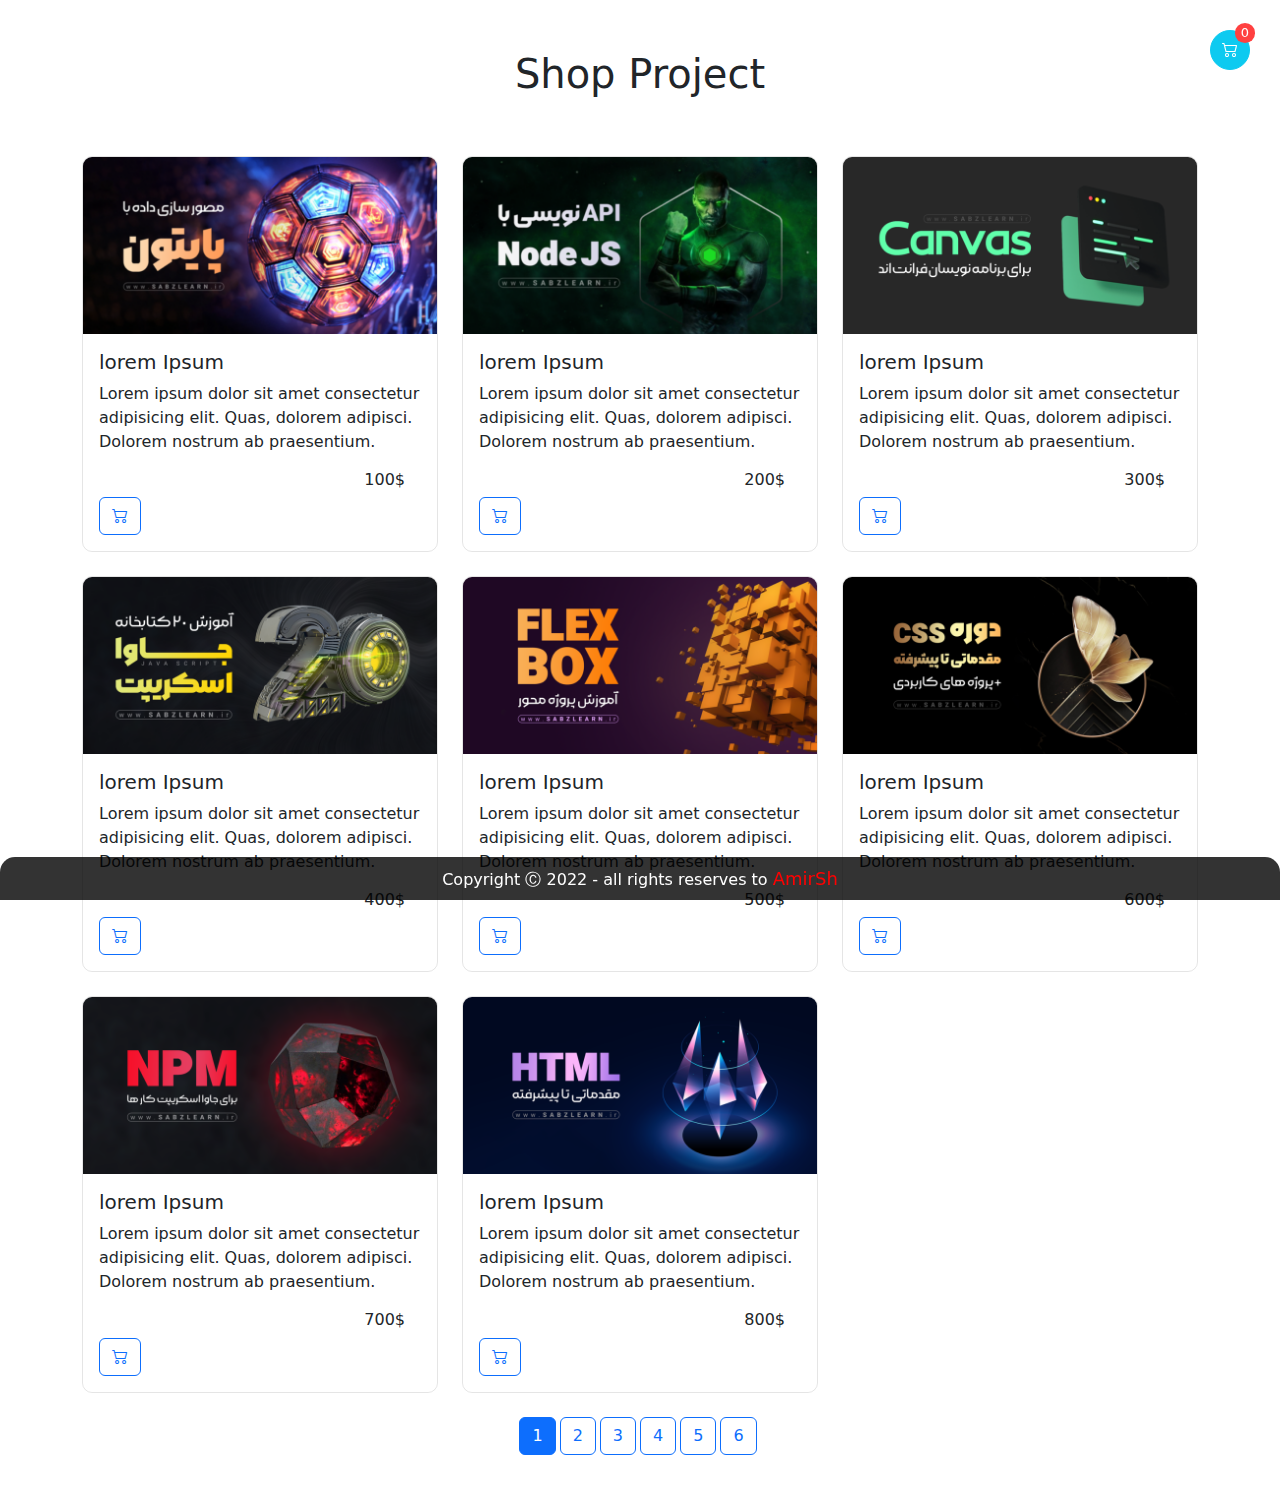
<file: index.html>
<!DOCTYPE html>
<html lang="en">
<head>
    <meta charset="UTF-8">
    <meta http-equiv="X-UA-Compatible" content="IE=edge">
    <meta name="viewport" content="width=device-width, initial-scale=1.0">
    <!-- BootStrap Icon CDN-->
    <link rel="stylesheet" href="https://cdn.jsdelivr.net/npm/bootstrap-icons@1.8.3/font/bootstrap-icons.css">
    <!-- BootStrap -->
    <link rel="stylesheet" href="./Source/BootStrap/Css/bootstrap.min.css">
    <!-- Css StyleSheet -->
    <link rel="stylesheet" href="./Source/Css/style.css">
    <title>Shop Project</title>
</head>
<body>
    <h1 class="title text-center">Shop Project</h1>

    <div class="cart-btn-container">
        <a class="btn btn-info" href="./cart-index.html"><i class="bi bi-cart2"></i></a>
        <span class="user-basket-items-count">0</span>
    </div>

    <div class="alerts-container">
        <!-- item added Alert Ex
        <div class="item-added">Item successfully added to your cart</div> -->

        <!-- item exist alert Ex
        <div class="item-exist">This item already exists in your cart</div> -->
    </div>

    <div class="main-card-container container">
        <div class="row">
            <!-- card EX
            <div class="card-container col-12 col-md-6 col-lg-4 mb-4">
                <div class="card-item">
                    <div class="card-item-img-container w-100">
                        <img class="card-item-img img-fluid w-100" src="./Source/Media/Img/card-img-1.png">
                    </div>
                    <div class="card-item-info m-3">
                        <h5 class="card-item-title">lorem</h5>
                        <div class="card-item-detail my-2">Lorem ipsum dolor sit amet consectetur adipisicing elit. Quas, dolorem adipisci. Dolorem nostrum ab praesentium.</div>
                        <h6 class="card-item-price text-end me-3 mt-3">500$</h6>
                        <button class="card-item-btn btn btn-outline-primary" title="Add To Cart"><i class="card-item-Basket-icon bi bi-cart2"></i></button>
                    </div>
                </div>
            </div> -->
        </div>
    </div>

    <div class="pagiantion-buttons-container text-center pb-2 mb-5">
        <!-- Btn EX
        <button class="pagiantion-btn btn btn-outline-primary active">1</button> -->
    </div>

    <footer>
        <div class="copy-right text-center py-2">Copyright Ⓒ 2022 - all rights reserves to <span>AmirSh</span></div>
    </footer>

    <!-- BootStrap -->
    <script src="./Source/BootStrap/Js/bootstrap.bundle.js"></script>
    <!-- Main Script -->
    <script src="./Source/Js/script.js"></script>
</body>
</html>
</file>
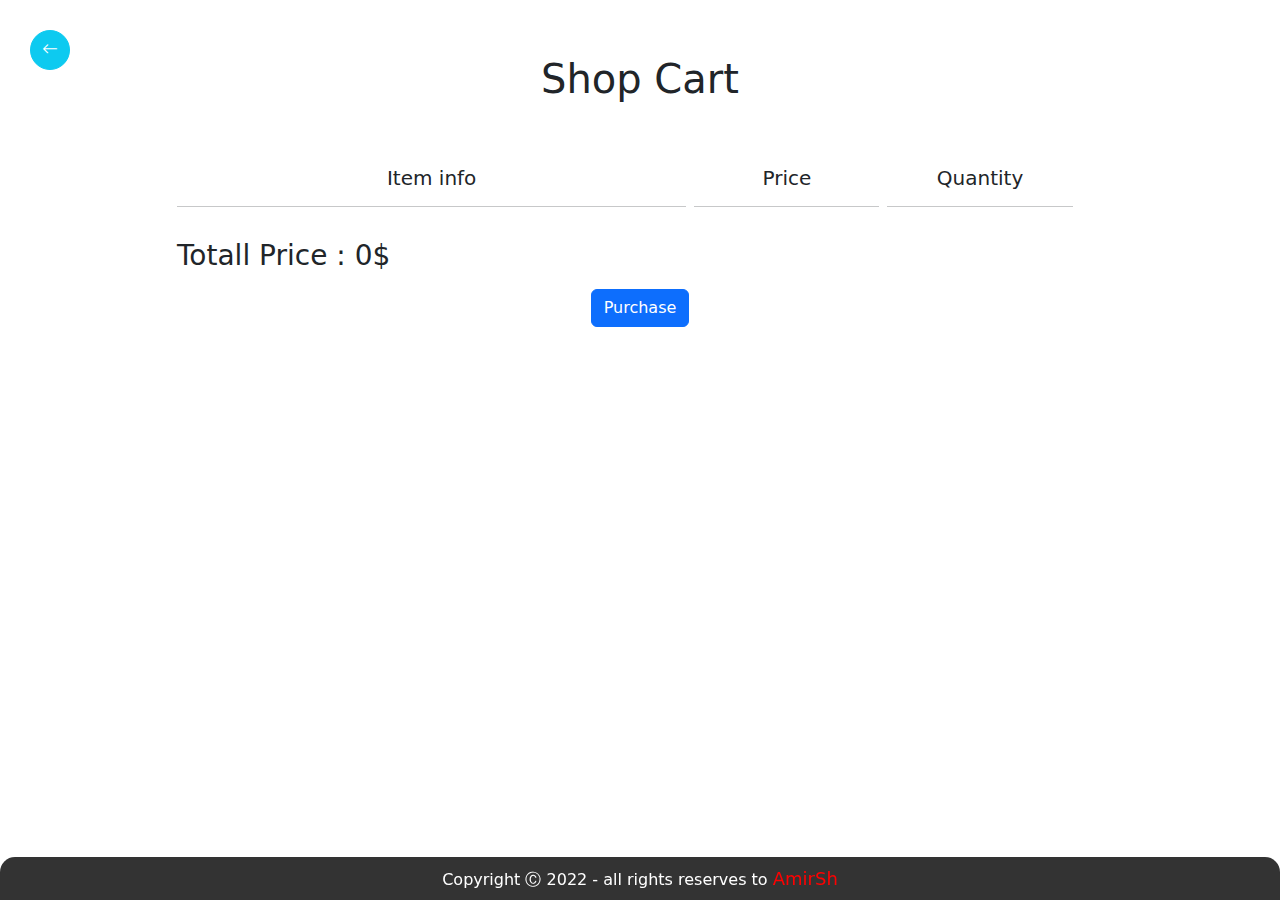
<file: cart-index.html>
<!DOCTYPE html>
<html lang="en">
<head>
    <meta charset="UTF-8">
    <meta http-equiv="X-UA-Compatible" content="IE=edge">
    <meta name="viewport" content="width=device-width, initial-scale=1.0">
    <!-- BootStrap Icon CDN-->
    <link rel="stylesheet" href="https://cdn.jsdelivr.net/npm/bootstrap-icons@1.8.3/font/bootstrap-icons.css">
    <!-- BootStrap -->
    <link rel="stylesheet" href="./Source/BootStrap/Css/bootstrap.min.css">
    <!-- Css StyleSheet -->
    <link rel="stylesheet" href="./Cart/Source/Css/style.css">
    <title>Shop Cart</title>
</head>
<body>
    <h1 class="title text-center">Shop Cart</h1>

    <a class="back-to-shop-btn btn btn-info" href="./index.html"><i class="bi bi-arrow-left"></i></a>

    <div class="alerts-container">
        <!-- price updated alert Ex:
        <div class="price-updated">Total Price updated</div> -->

        <!-- item deleted Ex:
        <div class="item-deleted">Item successfully deleted</div> -->
    </div>

    <div class="cart-items-container container pb-5">
        <div class="cart-header row">
            <div class="col-12 col-lg-10 m-auto d-flex ">
                <div class="cart-item-info-header me-2">
                    <h5 class="text-center">Item info</h5>
                    <hr>
                </div>
                <div class="cart-item-price-header me-2">
                    <h5 class="text-center">Price</h5>
                    <hr>
                </div>
                <div class="cart-item-quantity-header">
                    <h5 class="text-center">Quantity</h5>
                    <hr>
                </div>
            </div>
        </div>
        <div class="cart-body row">
            <!-- cart Ex:
            <div class="cart-item col-12 col-lg-10 d-flex m-auto">
                <div class="cart-item-info d-flex me-2">
                    <img class="cart-item-img img-fliud" src="../Source/Media/Img/card-img-1.png">
                    <h5 class="cart-item-title m-0 ps-2">test</h5>
                </div>
                <div class="cart-item-price me-2">
                    <h5 class="item-price">15000$</h5>
                </div>
                <div class="cart-item-quantity d-flex">
                    <div class="cart-item-btn-container d-flex m-auto">
                        <i class="cart-item-plus-btn bi bi-plus"></i>
                        <span class="cart-item-count text-center my-1">1</span>
                        <i class="cart-item-trash-btn bi bi-trash"></i>
                        <i class="cart-item-minus-btn bi bi-dash"></i>
                    </div>
                </div>
            </div>
            <hr class="line col-12 col-lg-10 d-flex m-auto my-3"> -->
        </div>
        
        <div class="cart-footer my-3 row">
            <div class="col-12 col-lg-10 m-auto">
                <div class="cart-item-total-price d-flex">
                    <h3>Totall Price :&nbsp</h3>
                    <h3 class="item-total-price">0$</h3>
                </div>
                <div class="purchase text-center mt-2">
                    <button class="btn btn-primary">Purchase</button>
                </div>
            </div>
        </div>
    </div>

    <footer>
        <div class="copy-right text-center py-2">Copyright Ⓒ 2022 - all rights reserves to <span>AmirSh</span></div>
    </footer>
    
    <!-- BootStrap -->
    <script src="./Source/BootStrap/Js/bootstrap.bundle.js"></script>
    <!-- Main Script -->
    <script src="./Cart/Source/Js/script.js"></script>
</body>
</html>
</file>
<file: Source/Css/style.css>
*{
    box-sizing: border-box;
    padding: 0;
    margin: 0;
}

.btn:hover{
    transform: scale(1.08);
}

.title{
    padding:50px;
    font-weight: 400;
}

/* Basket Icon */
.cart-btn-container{
    position: fixed;
    top: 30px;
    right: 30px;
    z-index: 999;
}

.cart-btn-container a{
    border-radius: 50%;
    padding: 7px 11px;
    color: white;
    transition: 0.2s;
}

.cart-btn-container a:hover{
    color: white;
}

.cart-btn-container .user-basket-items-count{
    background-color: rgb(255, 64, 64);
    font-size: 13px;
    border-radius: 50%;
    padding: 0px 6px;
    position: absolute;
    top: -7px;
    right: -5px;
    color: white;
}

/* alerts styles */
.alerts-container{
    position: fixed;
    top: 0;
    left: 0;
    z-index: 2;
}

.alerts-container .item-added{
    transform: translateX(-300px);
    color: rgba(0, 0, 0, 0.807);
    background-color: #7be495;
    padding: 6px 10px 7px 10px;
    border-radius: 15px;
    position: relative;
    overflow: hidden;
    margin: 15px;
    opacity: 0;
    transition: 0.5s;
}

.alerts-container .item-added::before{
    content: "";
    background-color: rgba(0, 0, 0, 0.5);
    border-radius: 15px;
    height: 4px;
    width: 0;
    position: absolute;
    bottom: 0;
    left: 0;
    animation: timer 6s linear 1;
}

.alerts-container .item-exist{
    transform: translateX(-300px);
    background-color: rgb(255, 42, 42);
    padding: 6px 10px 7px 10px;
    border-radius: 15px;
    position: relative;
    overflow: hidden;
    color: white;
    margin: 15px;
    opacity: 0;
    transition: 0.5s;
}

.alerts-container .item-exist::before{
    content: "";
    background-color: rgba(0, 0, 0, 0.5);
    border-radius: 15px;
    height: 4px;
    width: 0;
    position: absolute;
    bottom: 0;
    left: 0;
    animation: timer 6s linear 1;
}

/* card styles*/
.card-item{
    border: 1px solid rgba(0,0, 0, 0.1);
    flex-direction: column;
    border-radius: 10px;
    overflow: hidden;
    cursor: pointer;
    display: flex;
    align-items: center;
    justify-content: center;
    transition: 0.3s;
}

.card-item:hover{
    box-shadow: 0 .5rem 1rem rgba(0,0,0,.15);
    transform: translateY(-6px);
}

/* footer styles */
.copy-right{
    background-color: rgba(0, 0, 0, 0.8);
    border-radius: 15px 15px 0px 0px;
    transform: translate(-50%);
    color: white;
    z-index: 1000;
    margin: auto;
    width: 100%;
    position: fixed;
    bottom: 0;
    left: 50%;
}

.copy-right span{
    font-size: 18px;
    color: red;
}

.active{
    background-color: #0048ff;
    color: white;
}

/* key frames */
@keyframes timer{
    100%{
        width: 100%;
    }
}
</file>
<file: Cart/Source/Css/style.css>
*{
    box-sizing: border-box;
    padding: 0;
    margin: 0;
}

.title{
    padding: 55px 0px;
    font-weight: 400;
}

.back-to-shop-btn{
    border-radius: 50%;
    padding: 7px 11px;
    color: white;
    z-index: 999;
    position: absolute;
    left: 30px;
    top: 30px;
    transition: 0.2s;
}

.back-to-shop-btn:hover{
    transform: scale(1.08);
    color: white;
}

/* alerts styles */
.alerts-container{
    position: fixed;
    top: 70px;
    left: 0;
    z-index: 90;
}

.alerts-container .price-updated{
    color: rgba(0, 0, 0, 0.807);
    transform: translateX(-300px);
    background-color: #7be495;
    padding: 6px 10px 7px 10px;
    border-radius: 15px;
    position: relative;
    overflow: hidden;
    margin: 15px;
    opacity: 0;
    transition: 0.5s;
}

.alerts-container .price-updated::before{
    content: "";
    background-color: rgba(0, 0, 0, 0.5);
    border-radius: 15px;
    height: 4px;
    width: 0;
    position: absolute;
    bottom: 0;
    left: 0;
    animation: timer 4.5s linear 1;
}

.alerts-container .item-deleted{
    background-color: rgb(255, 42, 42);
    transform: translateX(-300px);
    padding: 6px 10px 7px 10px;
    border-radius: 15px;
    position: relative;
    overflow: hidden;
    color: white;
    margin: 15px;
    opacity: 0;
    transition: 0.5s;
}

.alerts-container .item-deleted::before{
    content: "";
    background-color: rgba(0, 0, 0, 0.5);
    border-radius: 15px;
    height: 4px;
    width: 0;
    position: absolute;
    bottom: 0;
    left: 0;
    animation: timer 4.5s linear 1;
}

/* cart styles */
.cart-header .cart-item-info-header{
    width: 55%;
}

.cart-header .cart-item-price-header{
    align-items: center;
    width: 20%;
}

.cart-header .cart-item-quantity-header{
    width: 20%;
}

.cart-body .cart-item-info{
    align-items: center;
    width: 55%;
}

.cart-body .cart-item-img{
    border-radius: 5px;
    width: 60%;
}

.cart-body .cart-item-title{
    font-weight: 400;
    width: 40%;
    text-align: center;
}

.cart-body .cart-item-price{
    align-self: center;
    text-align: center;
    width: 20%;
}

.cart-body .cart-item-quantity{
    width: 20%;
}

.cart-body .cart-item-btn-container{
    border: 1px solid rgba(0, 0, 0, 0.2);
    justify-content: center;
    flex-direction: column;
    border-radius: 7px;
    padding: 2px 8px;
}

.cart-body .cart-item-quantity i {
    font-size: 18px;
    cursor: pointer;
    color: red;
    margin:auto;
}

.cart-body .cart-item-minus-btn{
    display: none;
}

.line{
    color: rgba(0, 0, 0, 0.4);
}

/* footer styles */
.copy-right{
    background-color: rgba(0, 0, 0, 0.8);
    border-radius: 15px 15px 0px 0px;
    transform: translate(-50%);
    z-index: 1000;
    margin: auto;
    width: 100%;
    bottom: 0;
    position: fixed;
    color: white;
    left: 50%;
}

.copy-right span{
    font-size: 18px;
    color: red;
}

/* key frames */
@keyframes timer{
    100%{
        width: 100%;
    }
}

/* mediaquaries */
@media only screen and (max-width:550px){
    .cartBody .itemQuantity input{
    text-align: center;
    padding: 0;
    }
}
</file>
